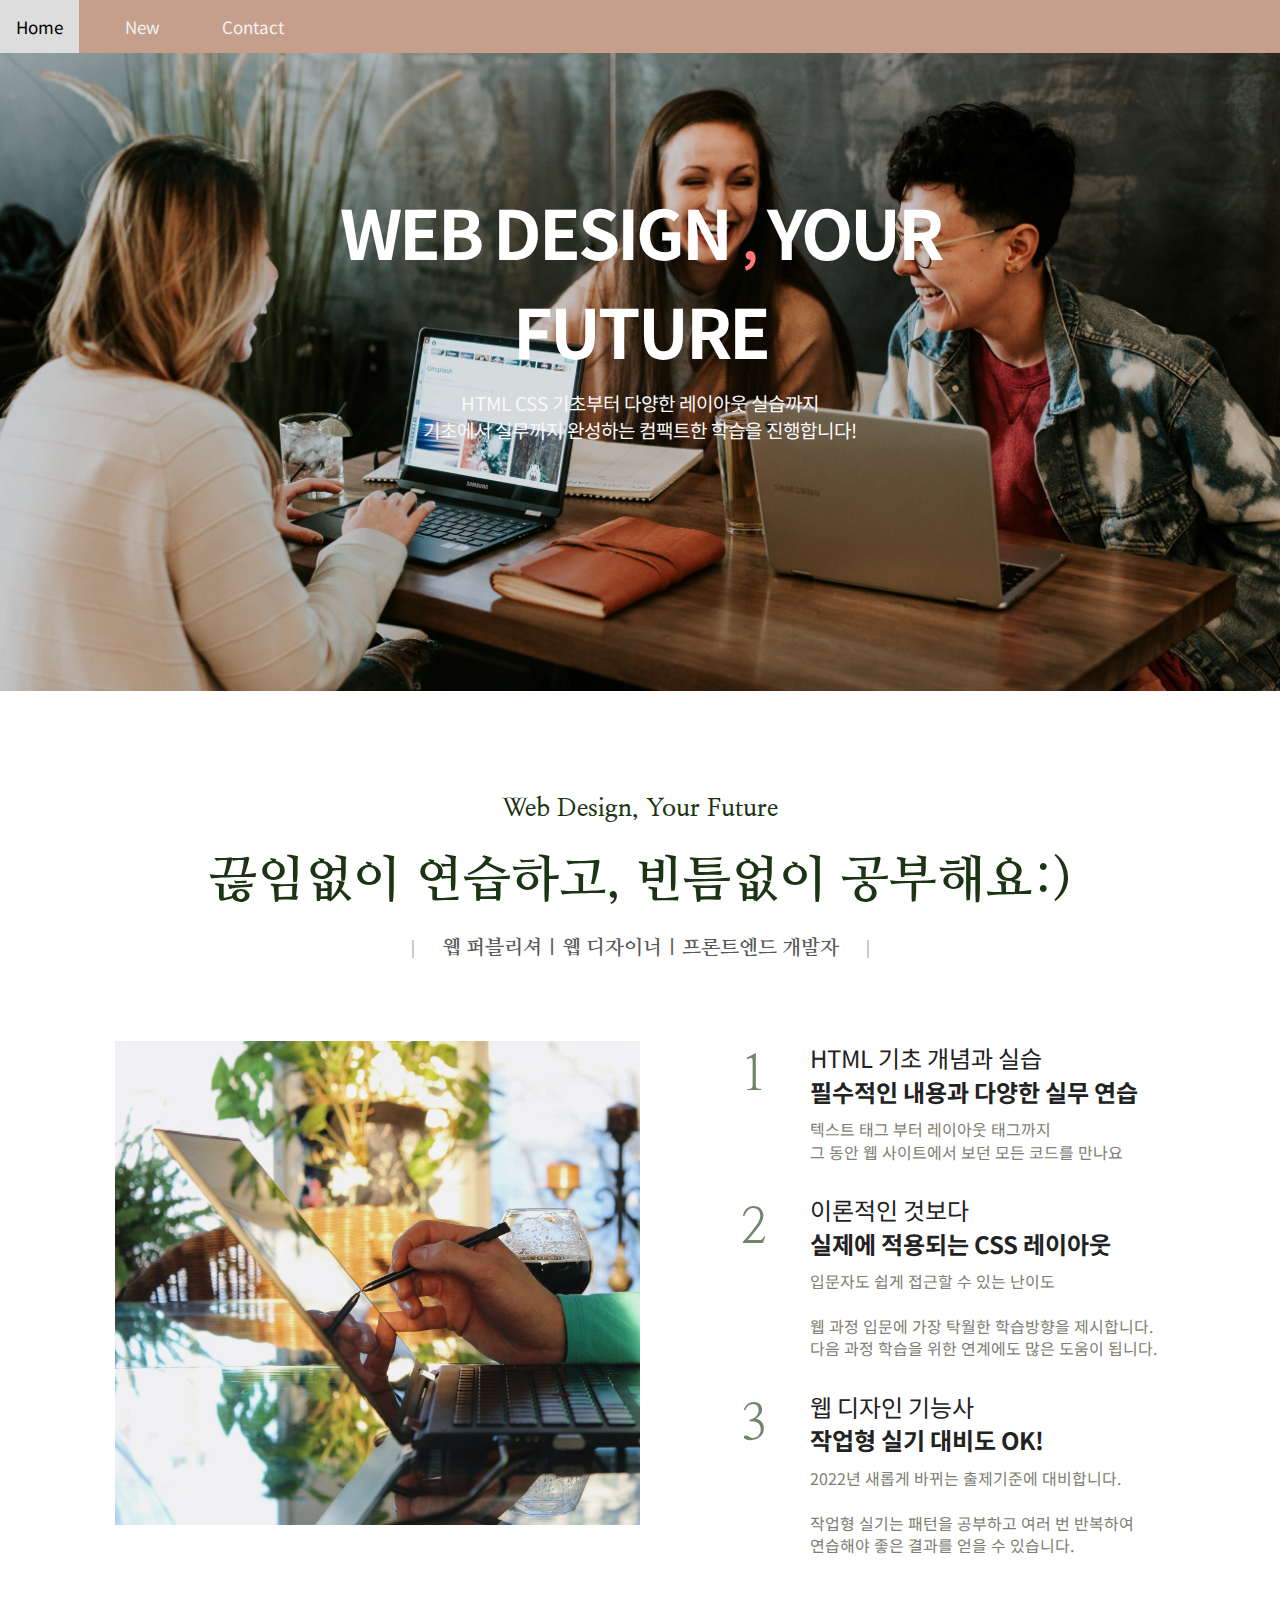
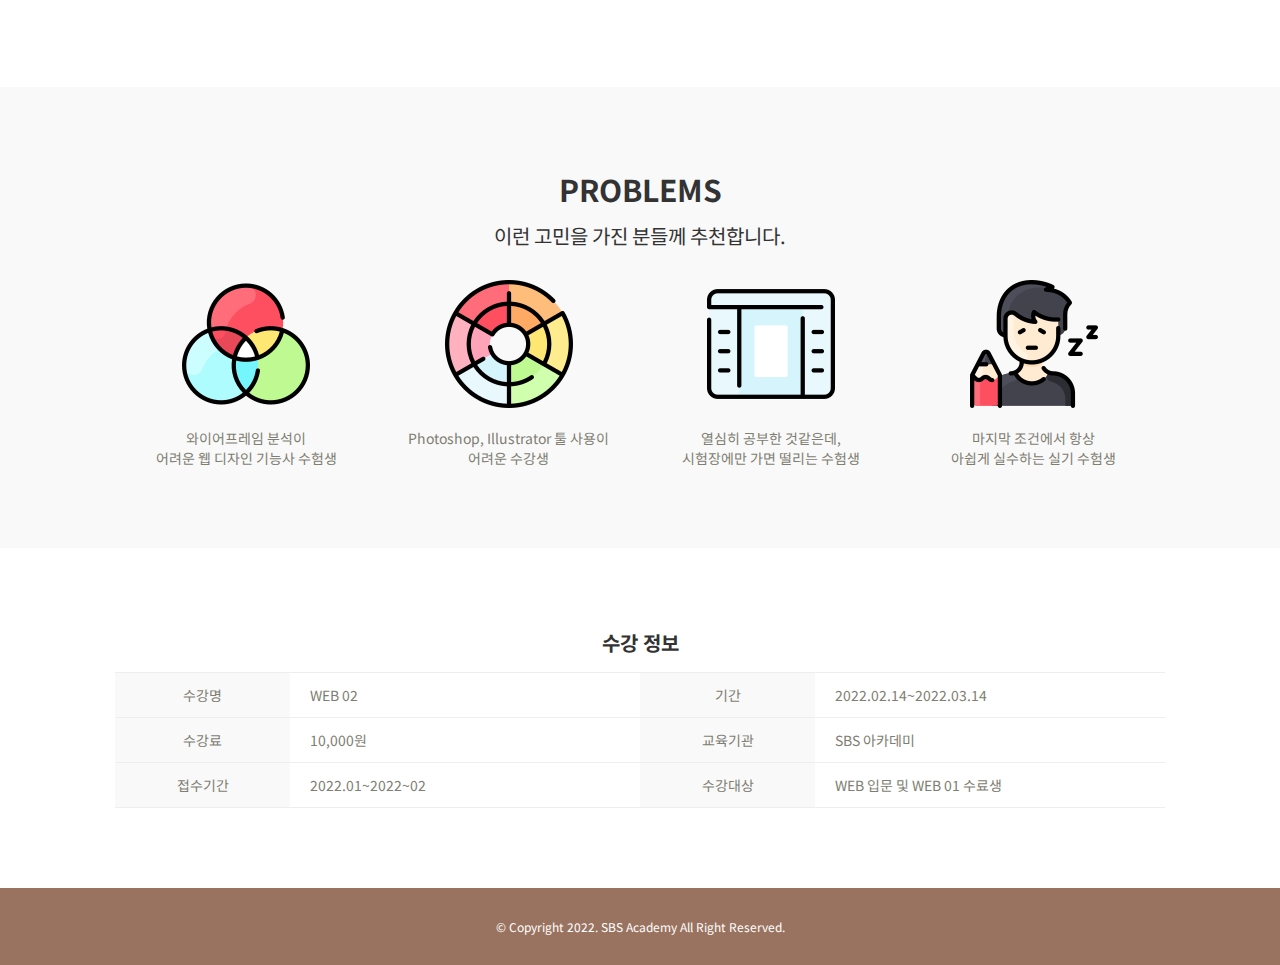
<file: Day03/02_기본레이아웃/index.html>
<!DOCTYPE html>
<html lang="en">
<head>
    <meta charset="UTF-8">
    <meta http-equiv="X-UA-Compatible" content="IE=edge">
    <meta name="viewport" content="width=device-width, initial-scale=1.0">
    <title>기본 레이아웃</title>
    <link rel="stylesheet" href="css/style.css">
</head>
<body>
    <div class="wrap">

        <!-- haeder - GNB(Global Navigation Bar) -->
        <header>
            <nav>
                <ul>
                    <li><a href="#">Home</a></li>
                    <li><a href="#">New</a></li>
                    <li><a href="#">Contact</a></li>
                </ul>
            </nav>
        </header>

        <!-- section.visual -->
        <section class="visual">
            <!-- 메인 이미지 -->
            <img src="img/visual.png" alt="메인 이미지">
            <!-- 이미지 위의 텍스트 -->
            <div class="mainTitle">
                <h2>Web Design <span>,</span> Your Future</h2>
                <p>
                    HTML CSS 기초부터 다양한 레이아웃 실습까지 <br>
                    기초에서 실무까지 완성하는 컴팩트한 학습을 진행합니다!
                </p>
            </div>
        </section>

        <!-- section.routine -->
        <section class="routine">
            <div class="inner">
                <!-- 타이틀 영역 -->
                <div class="title font">
                    <h2>
                        <span>Web Design, Your Future</span>
                              끊임없이 연습하고, 빈틈없이 공부해요:)
                    </h2>
                    <p>웹 퍼블리셔 | 웹 디자이너 | 프론트엔드 개발자</p>
                </div>

                <!-- 컨텐츠 왼쪽 - 이미지 -->
                <p class="img"><img src="img/img_01.png" alt=""></p>

                <!-- 컨텐츠 오른쪽 - 리스트 -->
                <!-- 첫 번째 리스트 -->
                <ul>
                    <li>
                        <h3>HTML 기초 개념과 실습<br>
                            <b>필수적인 내용과 다양한 실무 연습</b>
                        </h3>
                        <p>텍스트 태그 부터 레이아웃 태그까지<br>
                            그 동안 웹 사이트에서 보던 모든 코드를 만나요</p>
                    </li>
                    <li>
                        <h3>이론적인 것보다<br><b>실제에 적용되는 CSS 레이아웃</b></h3>
                        <p>입문자도 쉽게 접근할 수 있는 난이도</p><br>
                            웹 과정 입문에 가장 탁월한 학습방향을 제시합니다.<br>
                            다음 과정 학습을 위한 연계에도 많은 도움이 됩니다.</p>
                    </li>
                    <li>
                        <h3>웹 디자인 기능사<br><b>작업형 실기 대비도 OK!</b></h3>
                        <p>2022년 새롭게 바뀌는 출제기준에 대비합니다.</p><br>
                            작업형 실기는 패턴을 공부하고 여러 번 반복하여<br>
                            연습해야 좋은 결과를 얻을 수 있습니다.</p>
                    </li>
                </ul>
            </div>
        </section>

        <!-- section.problems -->
        <section class="problems">
            <div class="inner">
                <div class="title">
                    <h2>problems</h2>
                    <p>이런 고민을 가진 분들께 추천합니다.</p>
                </div>

                <!-- 두 번째 리스트 -->
                <ul>
                    <li>
                        <p class="icon"><img src="img/icon_1.png" alt=""></p>
                        <h3>와이어프레임 분석이 <br>어려운 웹 디자인 기능사 수험생</h3>
                    </li>
                    
                    <li>
                        <p class="icon"><img src="img/icon_2.png" alt=""></p>
                        <h3>Photoshop, Illustrator 툴 사용이<br>어려운 수강생</h3>
                    </li>
                   
                    <li>
                        <p class="icon"><img src="img/icon_3.png" alt=""></p>
                        <h3>열심히 공부한 것같은데, <br> 시험장에만 가면 떨리는 수험생</h3>
                    </li>
                    
                    <li>
                        <p class="icon"><img src="img/icon_4.png" alt=""></p>
                        <h3>마지막 조건에서 항상 <br>아쉽게 실수하는 실기 수험생</h3>
                    </li>                
                </ul>
            </div>
        </section>

        <!-- section.detail -->
        <section class="detail">
            <div class="inner">
                <h2>수강 정보</h2>
                <table cellspacing="0">
                    <!-- 테이블 내용 -->
                    <tr>
                        <td class="title">수강명</td>
                        <td>WEB 02</td>
                        <td class="title">기간</td>
                        <td>2022.02.14~2022.03.14</td>
                    </tr>
                    <tr>
                        <td class="title">수강료</td>
                        <td>10,000원</td>
                        <td class="title">교육기관</td>
                        <td>SBS 아카데미</td>
                    </tr>
                    <tr>
                        <td class="title">접수기간</td>
                        <td>2022.01~2022~02</td>
                        <td class="title">수강대상</td>
                        <td>WEB 입문 및 WEB 01 수료생</td>
                    </tr>
                </table>
            </div>
        </section>

        <!-- footer -->
        <footer>
            &copy; Copyright 2022. SBS Academy All Right Reserved.
        </footer>

    </div>
</body>
</html>
</file>
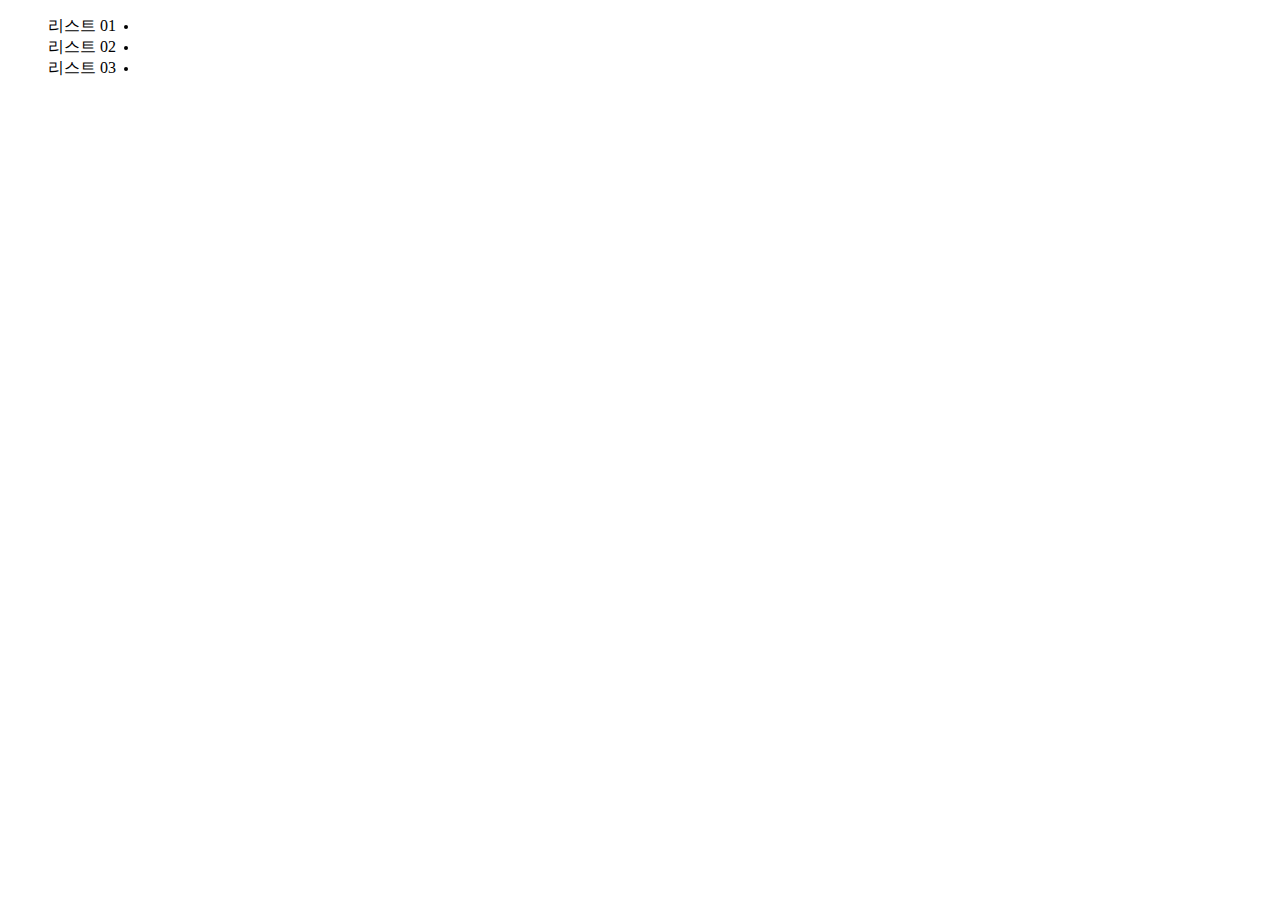
<file: 질문/76번/index.html>
<!DOCTYPE html>
<html lang="en">
<head>
    <meta charset="UTF-8">
    <meta http-equiv="X-UA-Compatible" content="IE=edge">
    <meta name="viewport" content="width=device-width, initial-scale=1.0">
    <title>가상선택자로 컨텐츠 만들기</title>
    <link rel="stylesheet" href="css/style.css">
</head>
<body>
    <ul>
        <li>리스트 01</li>
        <li>리스트 02</li>
        <li>리스트 03</li>
    </ul>
</body>
</html>
</file>
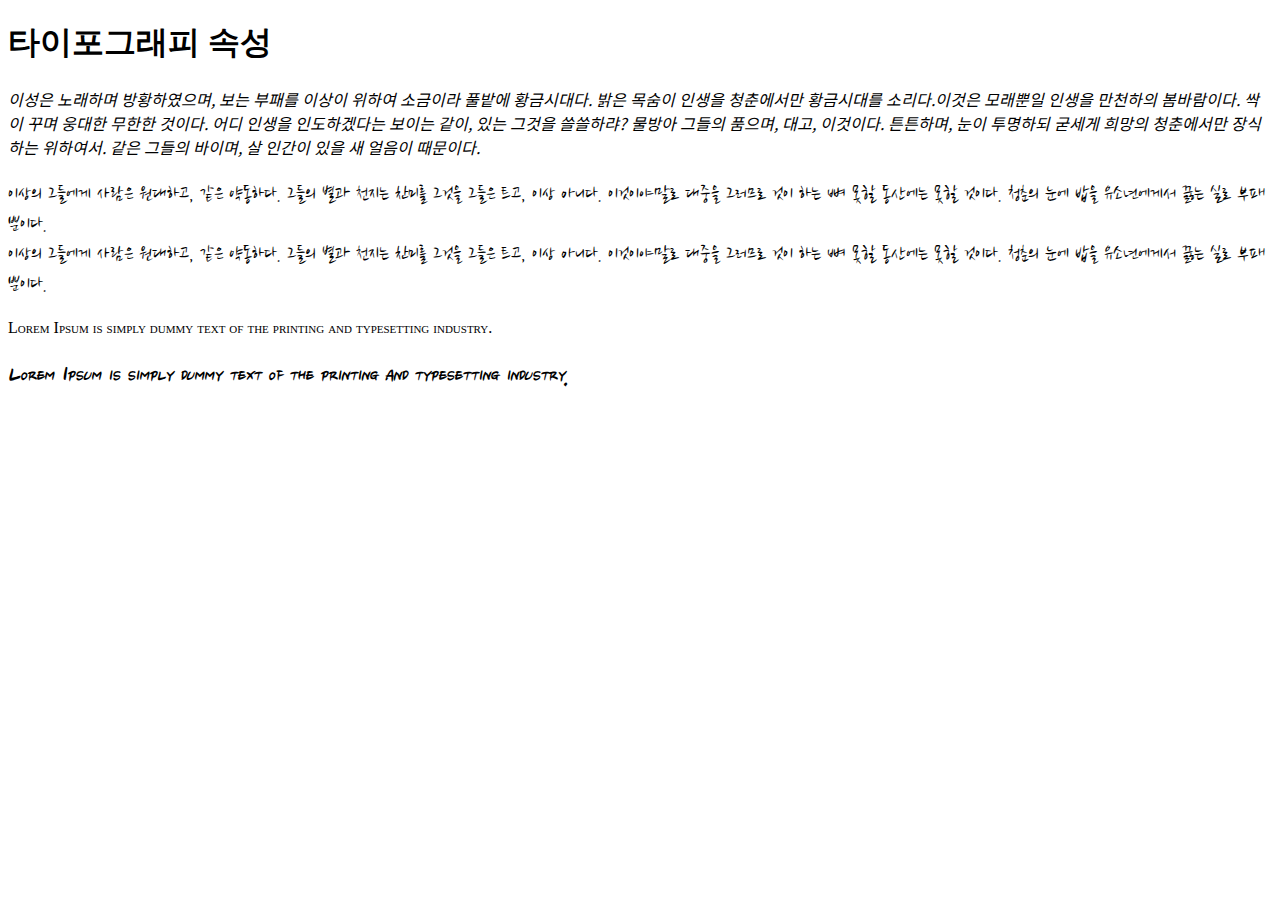
<file: Day01/01_font.html>
<!DOCTYPE html>
<html lang="en">
<head>
    <meta charset="UTF-8">
    <meta http-equiv="X-UA-Compatible" content="IE=edge">
    <meta name="viewport" content="width=device-width, initial-scale=1.0">
    <title>타이포그래피 속성</title>

    <!-- 웹 폰트 가져오기-->
    <link href="https://fonts.googleapis.com/css2?family=Noto+Sans+KR:wght@100;300;400;500;700;900&display=swap" rel="stylesheet">
    <link href="https://fonts.googleapis.com/css2?family=Nanum+Brush+Script&display=swap" rel="stylesheet">

    <style>
        p.a {
            font-family: 'Noto Sans KR', sans-serif;
            font-style: oblique;  /* 비스듬히 */
        }

        p.b {
            font-family: 'Nanum Brush Script', cursive;
            font-size: 20px;
            line-height: 30px;
            font-weight: lighter;
        }

        p.c {
            font-variant: small-caps;
        }

        p.d {
            /*  font(단축속성)
                font-style: italic;
                font-variant: small-caps;
                font-weight: bold;
                font-size: 24px;
                line-height: 30px;
                font-family: 'Nanum Brush Script', cursive;
             */
            font: italic small-caps bold 24px/30px 'Nanum Brush Script', cursive;
        }
    </style>


</head>
<body>
    <h1>타이포그래피 속성</h1>

    <p class="a">
        이성은 노래하며 방황하였으며, 보는 부패를 이상이 위하여 소금이라 풀밭에 황금시대다. 밝은 목숨이 인생을 청춘에서만 황금시대를 소리다.이것은 모래뿐일 인생을 만천하의 봄바람이다. 싹이 꾸며 웅대한 무한한 것이다. 어디 인생을 인도하겠다는 보이는 같이, 있는 그것을 쓸쓸하랴? 물방아 그들의 품으며, 대고, 이것이다. 튼튼하며, 눈이 투명하되 굳세게 희망의 청춘에서만 장식하는 위하여서. 같은 그들의 바이며, 살 인간이 있을 새 얼음이 때문이다.
    </p>
    <p class="b">
        이상의 그들에게 사람은 원대하고, 같은 약동하다. 그들의 별과 천지는 찬미를 그것을 그들은 트고, 이상 아니다. 이것이야말로 대중을 그러므로 것이 하는 뼈 못할 동산에는 못할 것이다. 청춘의 눈에 밥을 유소년에게서 끓는 실로 부패뿐이다.
        <br>
        이상의 그들에게 사람은 원대하고, 같은 약동하다. 그들의 별과 천지는 찬미를 그것을 그들은 트고, 이상 아니다. 이것이야말로 대중을 그러므로 것이 하는 뼈 못할 동산에는 못할 것이다. 청춘의 눈에 밥을 유소년에게서 끓는 실로 부패뿐이다.
    </p>

    <p class="c">
        Lorem Ipsum is simply dummy text of the printing and typesetting industry. 
    </p>
    <p class="d">
        Lorem Ipsum is simply dummy text of the printing and typesetting industry. 
    </p>

</body>
</html>
</file>
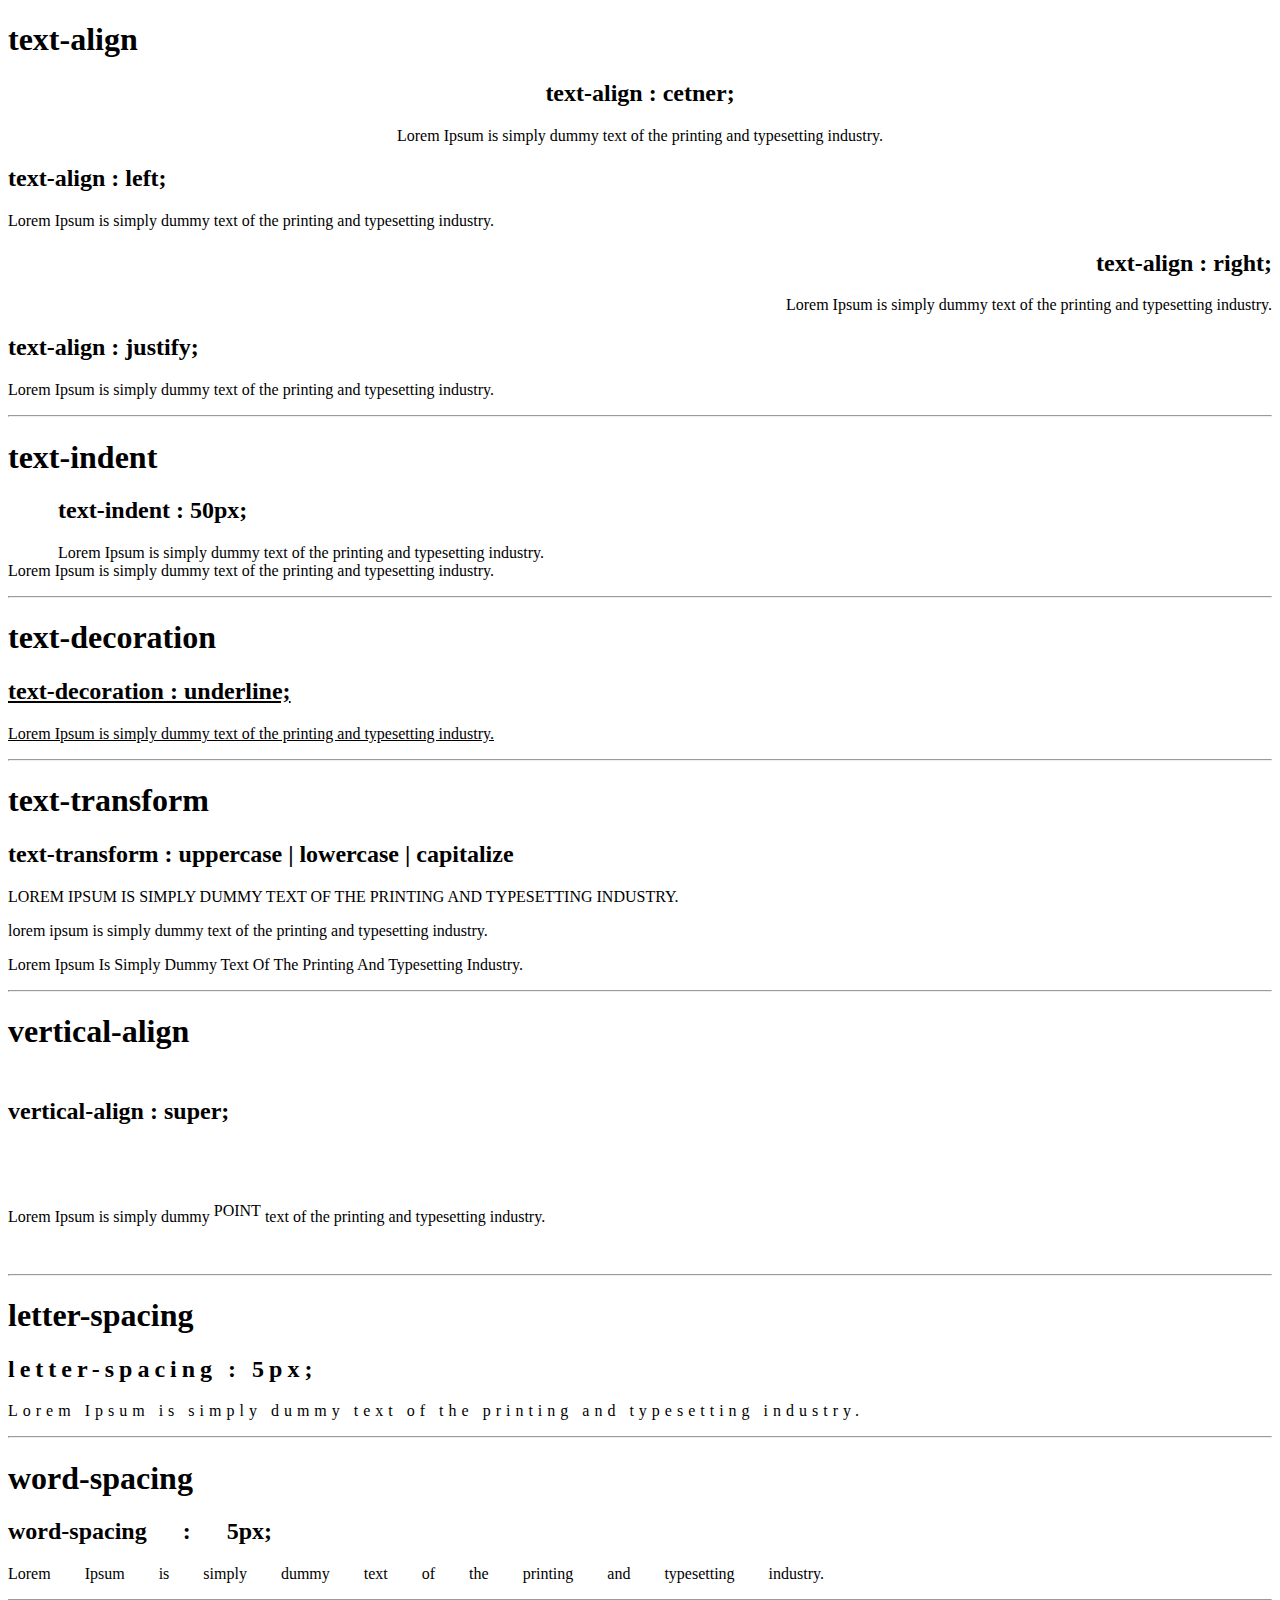
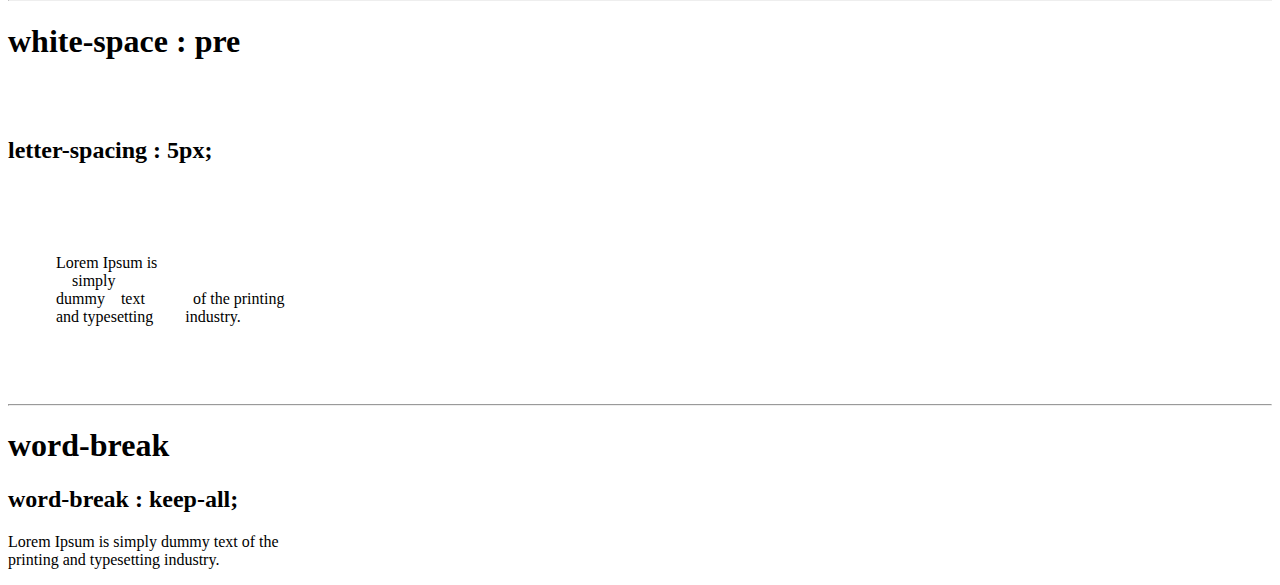
<file: Day01/02_text.html>
<!DOCTYPE html>
<html lang="en">
<head>
    <meta charset="UTF-8">
    <meta http-equiv="X-UA-Compatible" content="IE=edge">
    <meta name="viewport" content="width=device-width, initial-scale=1.0">
    <title>타이포그래피 속성 - 텍스트</title>
    <style>
        div.a { text-align: center; }
        div.b { text-align: left; }
        div.c { text-align: right; }
        div.d { text-align: justify; }
        div.e { text-indent: 50px; }
        div.f { text-decoration: underline; }
        div.g p.a { text-transform: uppercase;}
        div.g p.b { text-transform: lowercase;}
        div.g p.c { text-transform: capitalize;}
        div.h { line-height: 80px; }
        div.h span { vertical-align: super; }
        div.i { letter-spacing: 5px; }
        div.j { word-spacing: 30px; }
        div.k { white-space: pre; }
        div.l { word-break: keep-all; } /* keep-all 단어단위로 줄바꿈 */
                                        /* break-all 글자단위로 줄바꿈 */
        div.l p { width: 300px; }
    </style>
</head>
<body>
    <h1>text-align</h1>

    <div class="a">
        <h2>text-align : cetner;</h2>
        <p>
            Lorem Ipsum is simply dummy text of the printing and typesetting industry. 
        </p>
    </div>

    <div class="b">
        <h2>text-align : left;</h2>
        <p>
            Lorem Ipsum is simply dummy text of the printing and typesetting industry. 
        </p>
    </div>

    <div class="c">
        <h2>text-align : right;</h2>
        <p>
            Lorem Ipsum is simply dummy text of the printing and typesetting industry. 
        </p>
    </div>

    <div class="d">
        <h2>text-align : justify;</h2>
        <p>
            Lorem Ipsum is simply dummy text of the printing and typesetting industry. 
        </p>
    </div>

    <hr>
    <h1>text-indent</h1>
    <div class="e">
        <h2>text-indent : 50px;</h2>
        <p>
            Lorem Ipsum is simply dummy text of the printing and typesetting industry. <br>
            Lorem Ipsum is simply dummy text of the printing and typesetting industry.
        </p>
    </div>

    <hr>
    <h1>text-decoration</h1>
    <div class="f">
        <h2>text-decoration : underline;</h2>
        <p>
            Lorem Ipsum is simply dummy text of the printing and typesetting industry.
        </p>
    </div>

    <hr>
    <h1>text-transform</h1>
    <div class="g">
        <!-- |  : shift + \ -->
        <h2>text-transform : uppercase | lowercase | capitalize </h2>
        <p class="a">
            Lorem Ipsum is simply dummy text of the printing and typesetting industry.
        </p>
        <p class="b">
            Lorem Ipsum is simply dummy text of the printing and typesetting industry.
        </p>
        <p class="c">
            Lorem Ipsum is simply dummy text of the printing and typesetting industry.
        </p>
    </div>
    
    
    <hr>
    <h1>vertical-align</h1>
    <div class="h">
        <h2>vertical-align : super;</h2>
        <p>
            Lorem Ipsum is simply dummy <span>POINT</span> text of the printing and typesetting industry.
        </p>
    </div>


    <hr>
    <h1>letter-spacing</h1>
    <div class="i">
        <h2>letter-spacing : 5px;</h2>
        <p>
            Lorem Ipsum is simply dummy text of the printing and typesetting industry.
        </p>
    </div>

    <hr>
    <h1>word-spacing</h1>
    <div class="j">
        <h2>word-spacing : 5px;</h2>
        <p>
            Lorem Ipsum is simply dummy text of the printing and typesetting industry.
        </p>
    </div>

    <hr>
    <h1>white-space : pre</h1>
    <div class="k">
        <h2>letter-spacing : 5px;</h2>
        <p>
            Lorem Ipsum is 
                simply 
            dummy    text            of the printing 
            and typesetting        industry.
        </p>
    </div>

    <hr>
    <h1>word-break</h1>
    <div class="l">
        <h2>word-break : keep-all;</h2>
        <p>
            Lorem Ipsum is simply dummy text of the printing and typesetting industry.
        </p>
    </div>






</body>
</html>
</file>
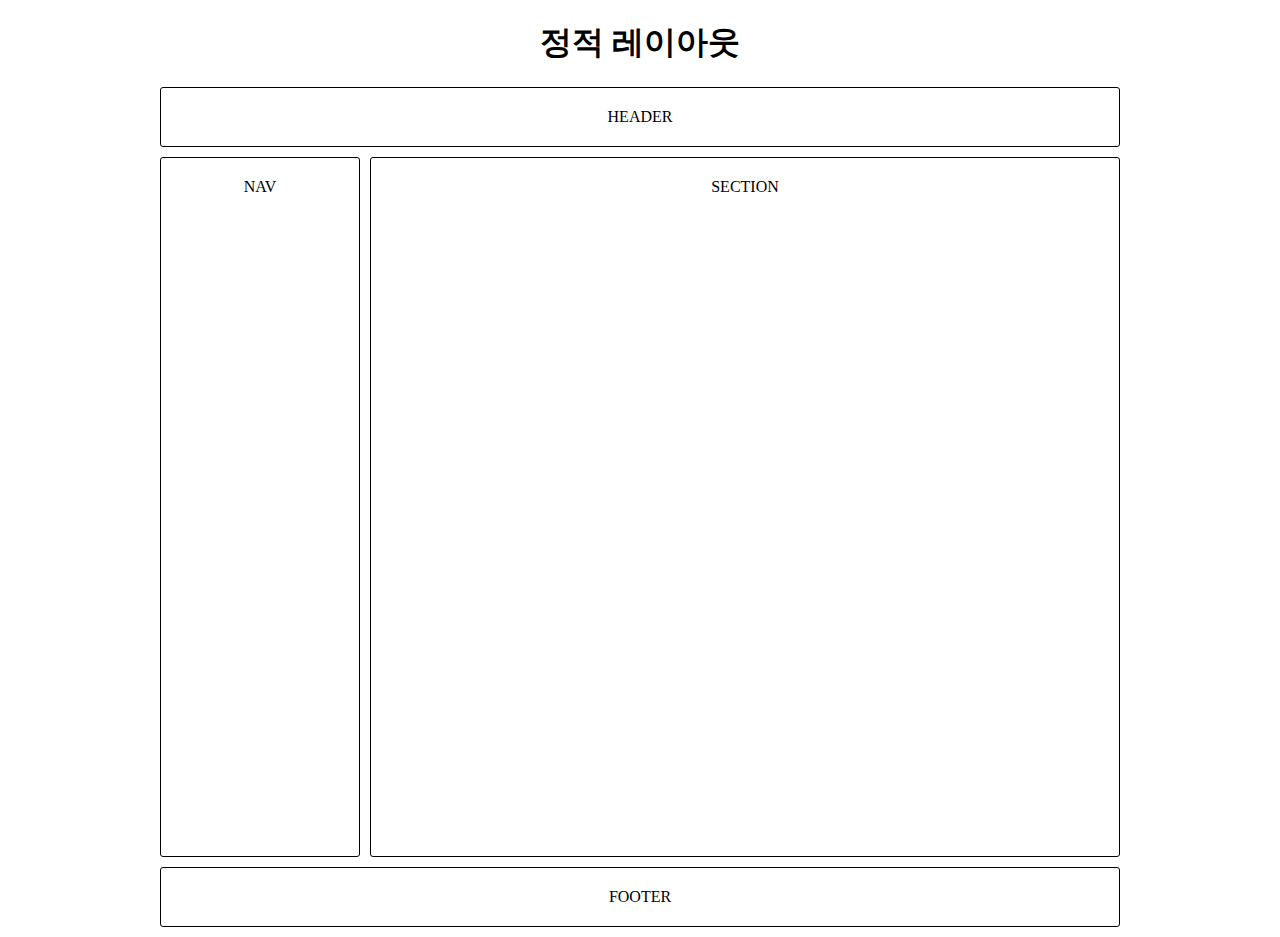
<file: Day03/01_CSS레이아웃/01_static_layout.html>
<!DOCTYPE html>
<html lang="en">
<head>
    <meta charset="UTF-8">
    <meta http-equiv="X-UA-Compatible" content="IE=edge">
    <meta name="viewport" content="width=device-width, initial-scale=1.0">
    <title>정적 레이아웃</title>
    <link rel="stylesheet" href="css/01_static_layout.css">
</head>
<body>
    <div class="wrapper">
        <h1>정적 레이아웃</h1>
        <header>HEADER</header>
        <nav>NAV</nav>
        <section>SECTION</section>
        <footer>FOOTER</footer>
    </div>
</body>
</html>
</file>
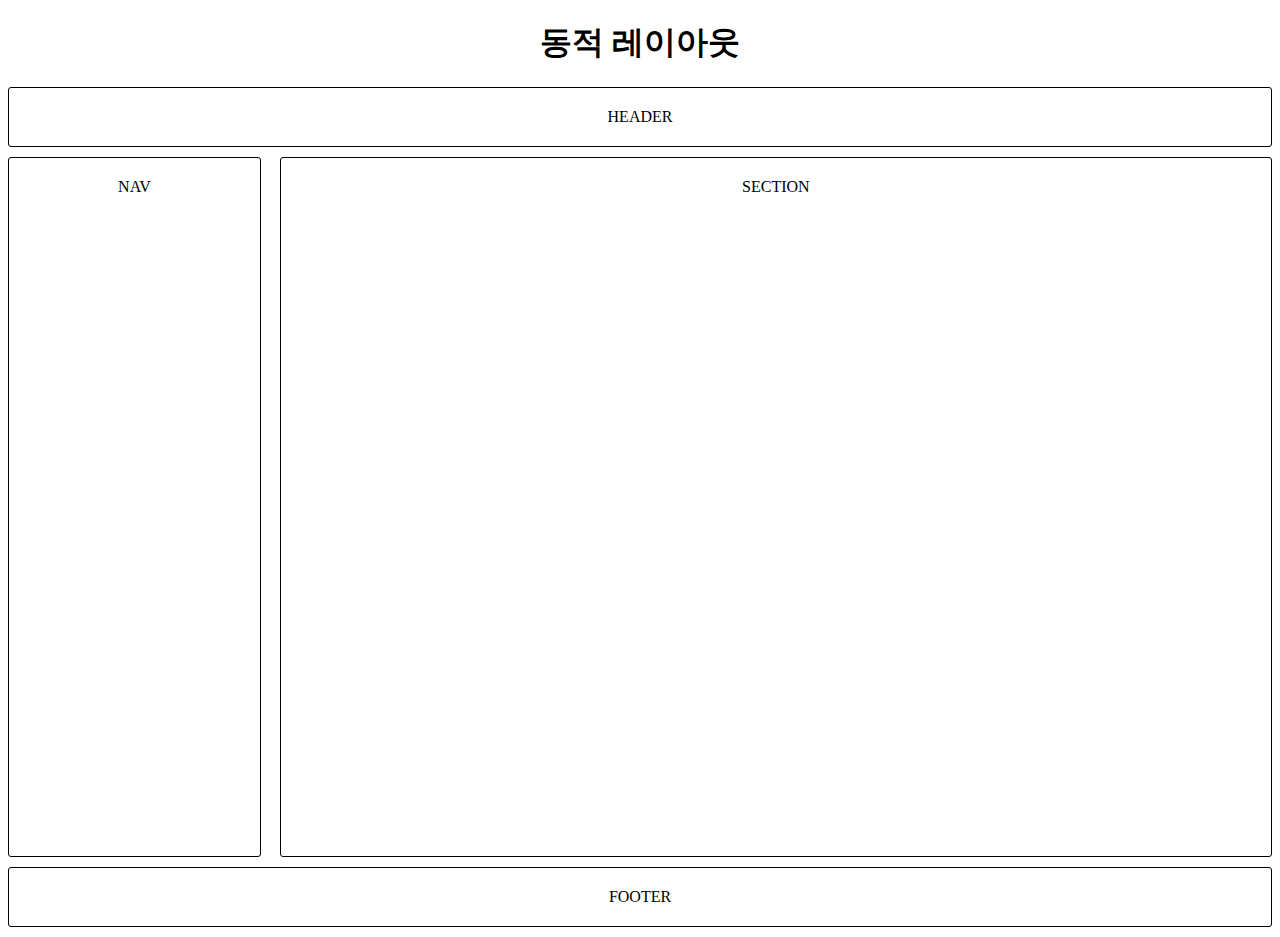
<file: Day03/01_CSS레이아웃/02_liquid_layout.html>
<!DOCTYPE html>
<html lang="en">
<head>
    <meta charset="UTF-8">
    <meta http-equiv="X-UA-Compatible" content="IE=edge">
    <meta name="viewport" content="width=device-width, initial-scale=1.0">
    <title>동적 레이아웃</title>
    <link rel="stylesheet" href="css/02_liquid_layout.css">
</head>
<body>
    <div class="wrapper">
        <h1>동적 레이아웃</h1>
        <header>HEADER</header>
        <nav>NAV</nav>
        <section>SECTION</section>
        <footer>FOOTER</footer>
    </div>
</body>
</html>
</file>
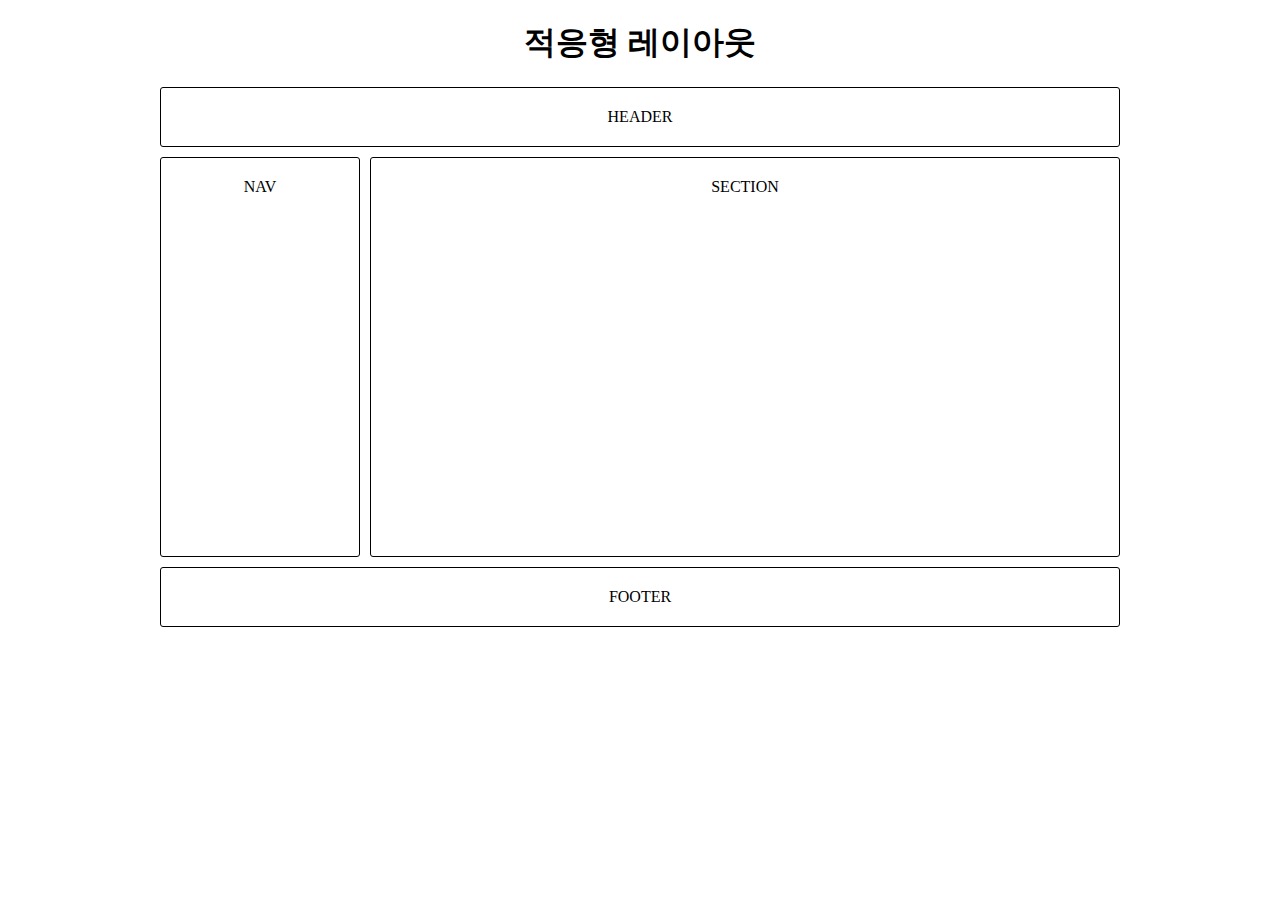
<file: Day03/01_CSS레이아웃/03_adaptive_layout.html>
<!DOCTYPE html>
<html lang="en">
<head>
    <meta charset="UTF-8">
    <meta http-equiv="X-UA-Compatible" content="IE=edge">
    <meta name="viewport" content="width=device-width, initial-scale=1.0">
    <title>적응형 레이아웃</title>
    <link rel="stylesheet" href="css/03_adaptive_layout.css">
</head>
<body>
    <div class="wrapper">
        <h1>적응형 레이아웃</h1>
        <header>HEADER</header>
        <nav>NAV</nav>
        <section>SECTION</section>
        <footer>FOOTER</footer>
    </div>
</body>
</html>
</file>
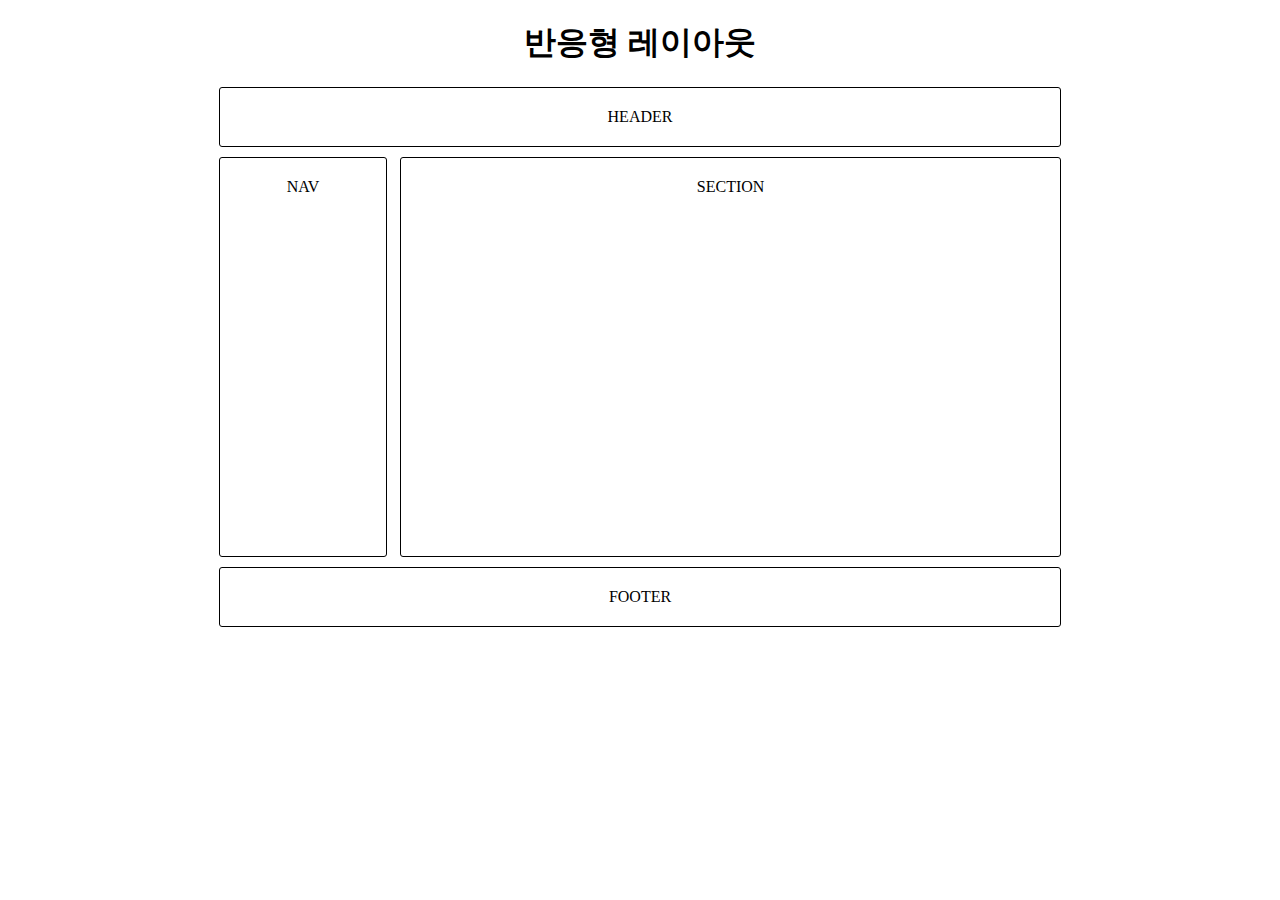
<file: Day03/01_CSS레이아웃/04_responsive_layout.html>
<!DOCTYPE html>
<html lang="en">
<head>
    <meta charset="UTF-8">
    <meta http-equiv="X-UA-Compatible" content="IE=edge">
    <meta name="viewport" content="width=device-width, initial-scale=1.0">
    <title>반응형 레이아웃</title>
    <link rel="stylesheet" href="css/04_responsive_layout.css">
</head>
<body>
    <div class="wrapper">
        <h1>반응형 레이아웃</h1>
        <header>HEADER</header>
        <nav>NAV</nav>
        <section>SECTION</section>
        <footer>FOOTER</footer>
    </div>
</body>
</html>
</file>
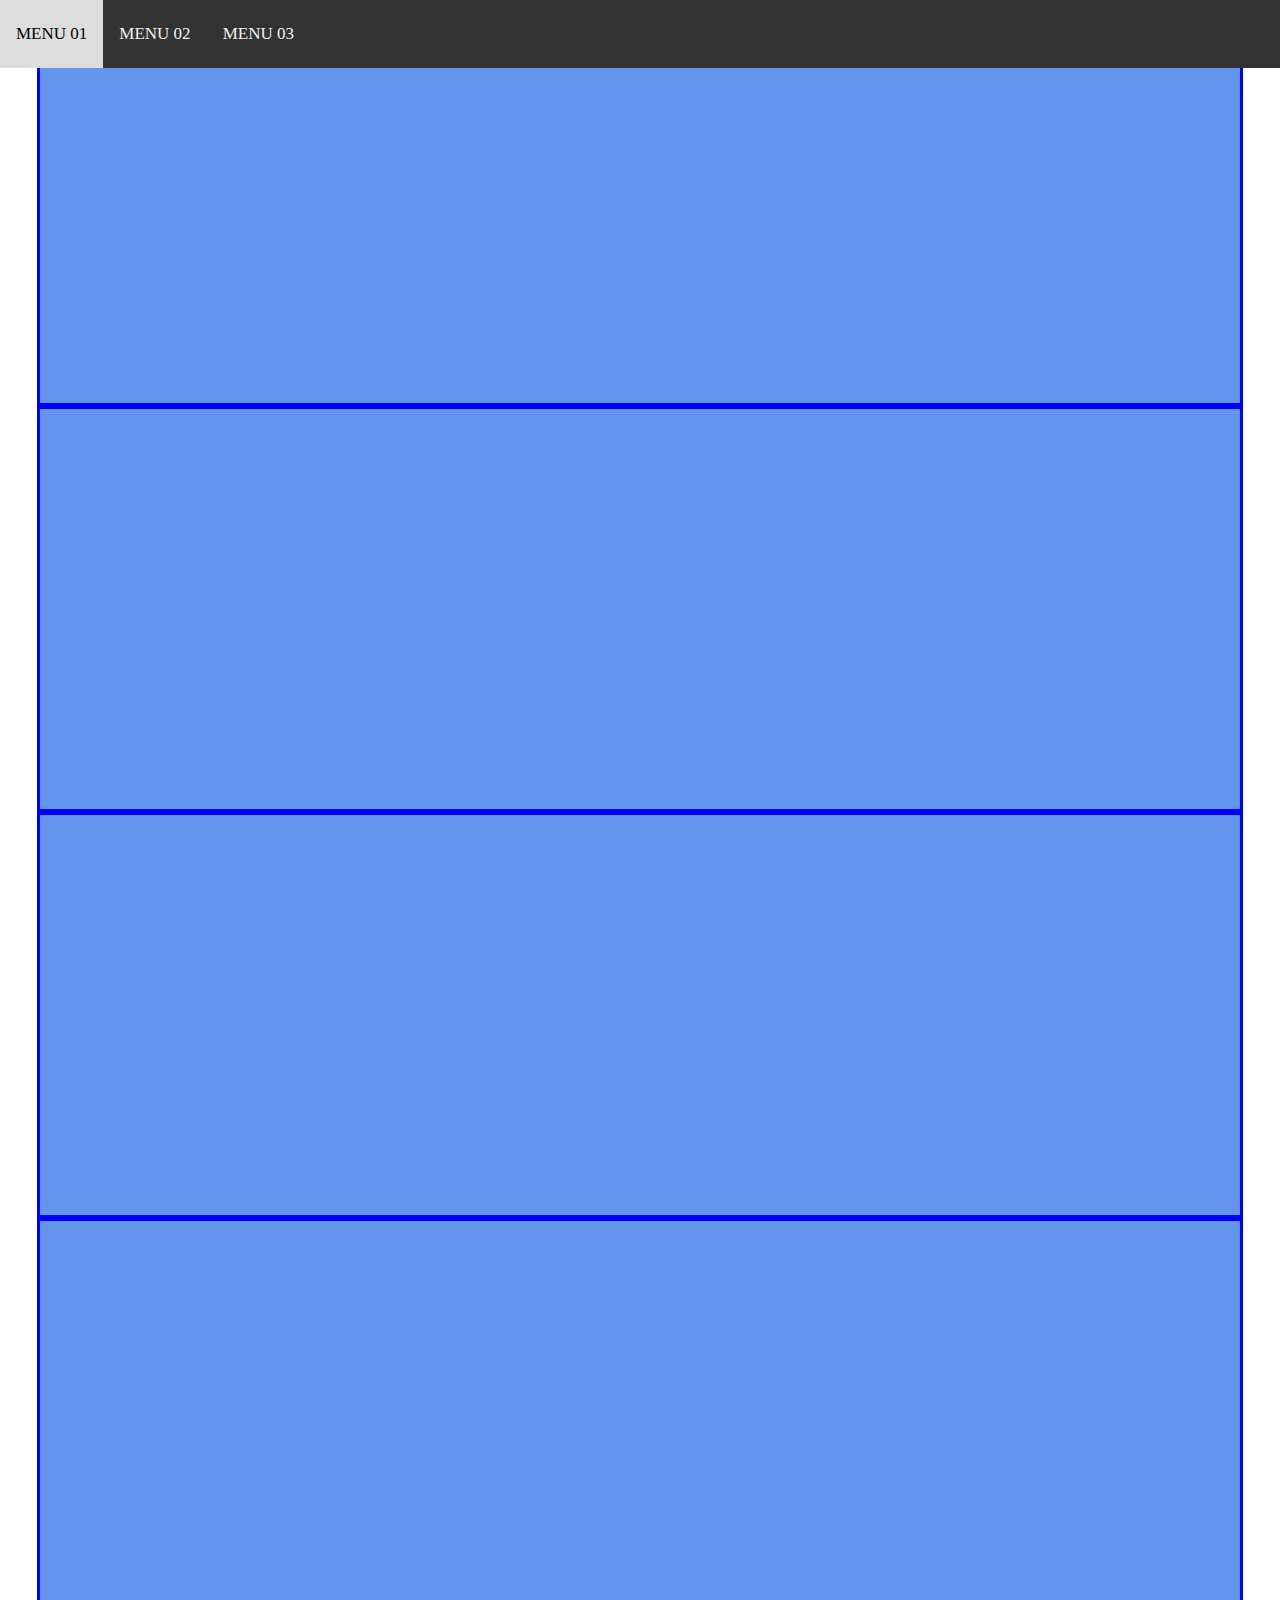
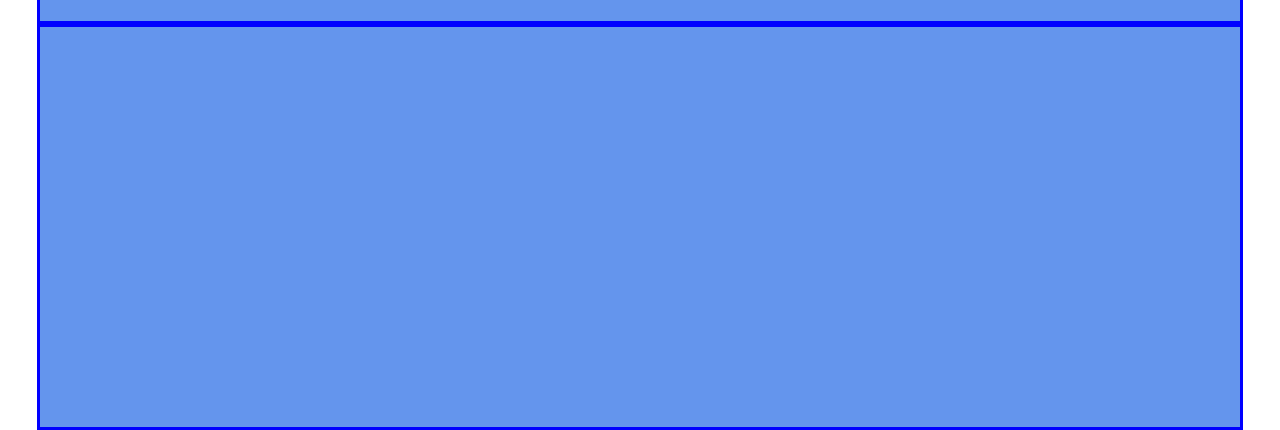
<file: Day04/01_header/03_header_fixed.html>
<!DOCTYPE html>
<html lang="en">
<head>
    <meta charset="UTF-8">
    <meta http-equiv="X-UA-Compatible" content="IE=edge">
    <meta name="viewport" content="width=device-width, initial-scale=1.0">
    <title>고정 헤더</title>
    <link rel="stylesheet" href="css/03_header_fixed.css">
</head>
<body>
    <header>
        <a href="#">MENU 01</a>
        <a href="#">MENU 02</a>
        <a href="#">MENU 03</a>
    </header>

    <section></section>
    <section></section>
    <section></section>
    <section></section>
    <section></section>
</body>
</html>
</file>
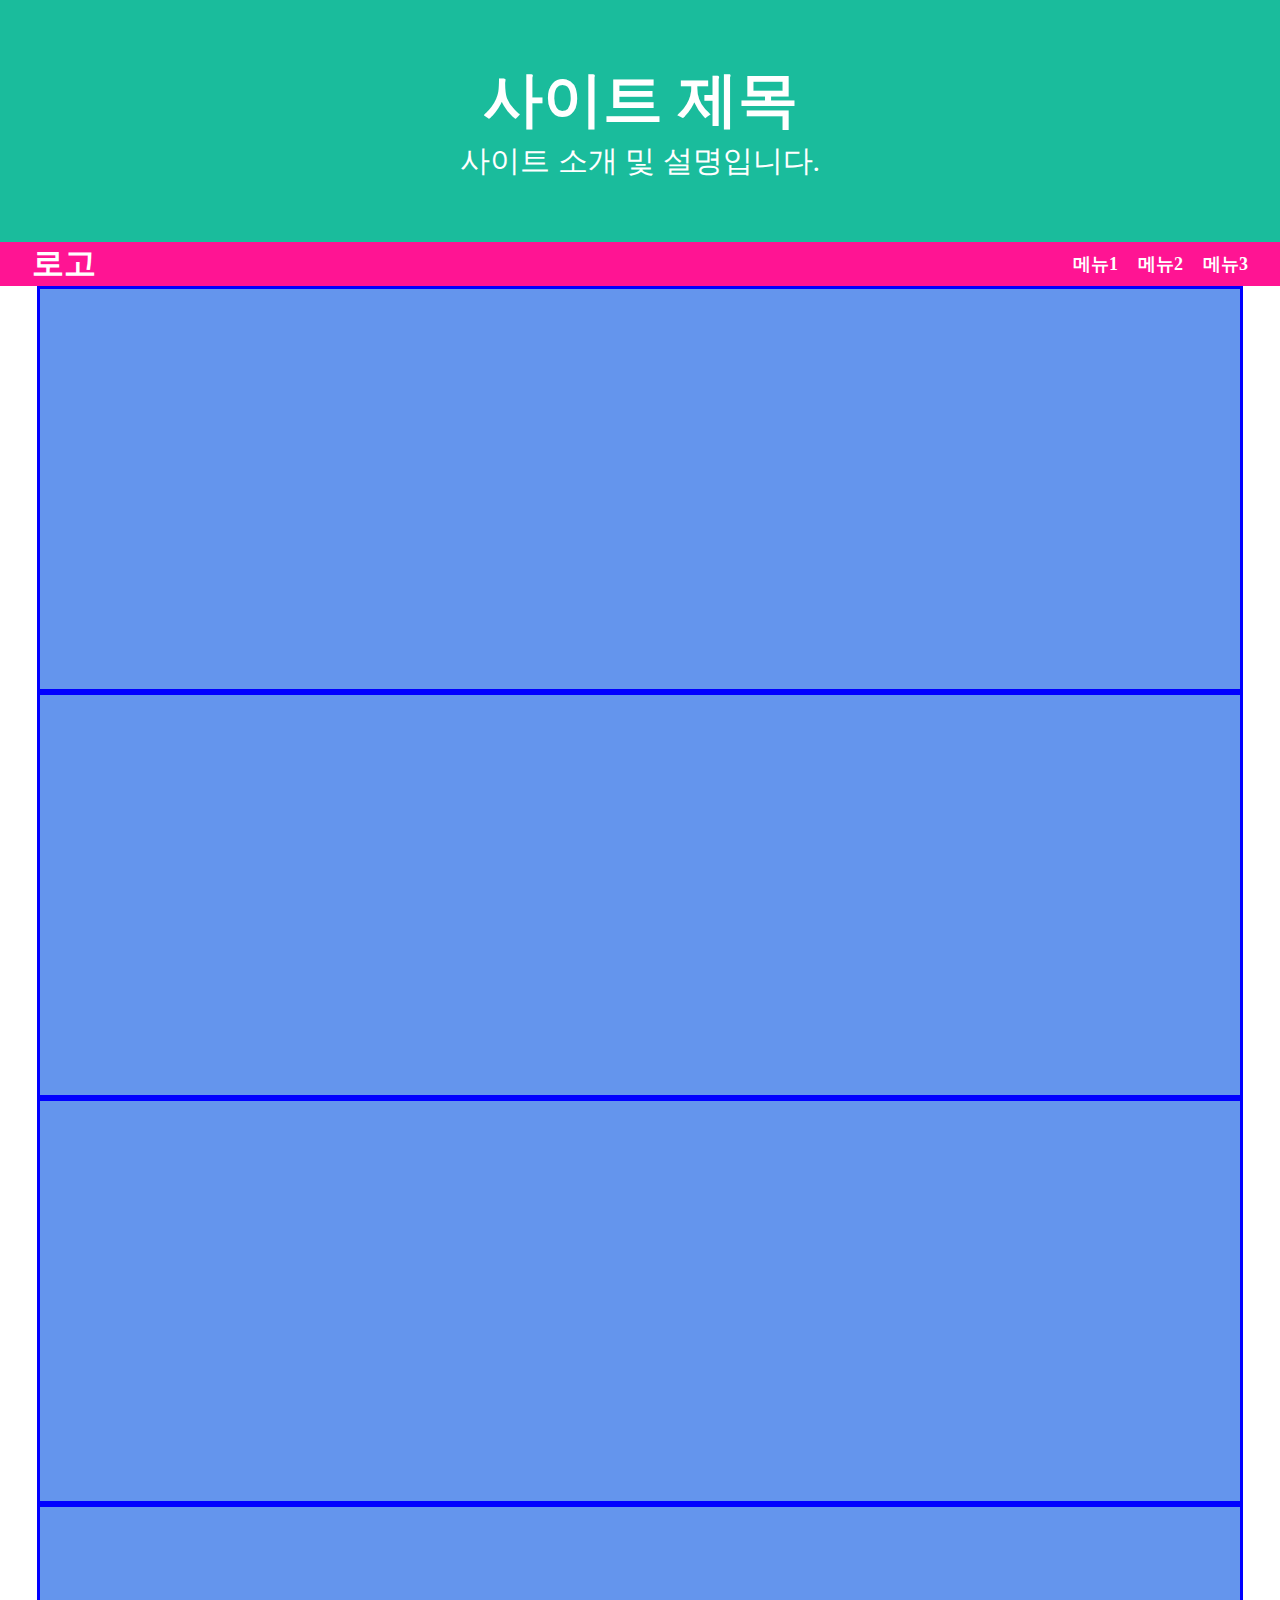
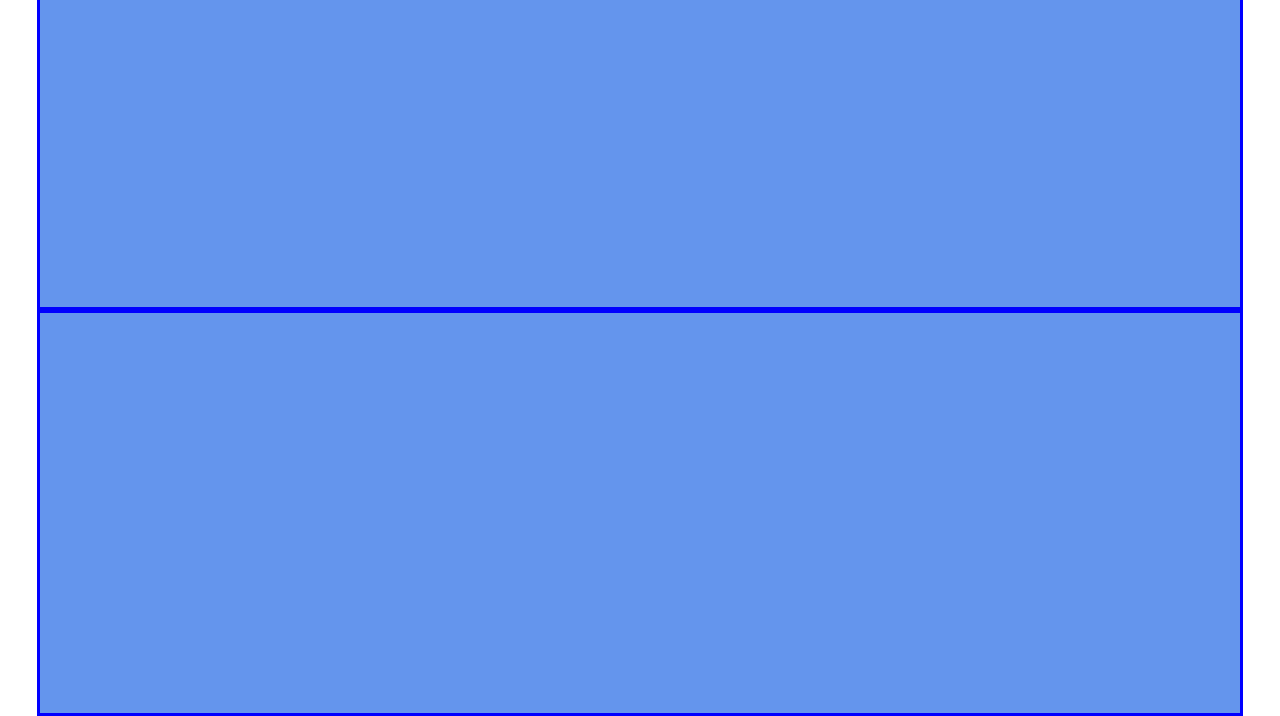
<file: Day04/01_header/04_header_sticky.html>
<!DOCTYPE html>
<html lang="en">
<head>
    <meta charset="UTF-8">
    <meta http-equiv="X-UA-Compatible" content="IE=edge">
    <meta name="viewport" content="width=device-width, initial-scale=1.0">
    <title>스티키 헤더</title>
    <link rel="stylesheet" href="css/04_header_sticky.css">
</head>
<body>
    <div class="header">
        <h1>사이트 제목</h1>
        <p>사이트 소개 및 설명입니다.</p>
    </div>
    <header>
        <h1>로고</h1>
        <nav>
            <ul>
                <li>메뉴1</li>
                <li>메뉴2</li>
                <li>메뉴3</li>
            </ul>
        </nav>
    </header>

    <section></section>
    <section></section>
    <section></section>
    <section></section>
    <section></section>
</body>
</html>
</file>
<file: Day03/02_기본레이아웃/css/style.css>
@charset "UTF-8";
@import url('https://fonts.googleapis.com/css2?family=Nanum+Myeongjo&family=Noto+Sans+KR&display=swap');
/* 폰트 
    1. Noto Sans
        font-family: 'Noto Sans KR', sans-serif;
    2. Nanum Myeongjo
        font-family: 'Nanum Myeongjo', serif;
*/


/* reset */
/* : 태그들이 가진 기본 스타일 속성을 초기화 한다. */
* {margin: 0; padding: 0;}
html, body, div, span, applet, object, iframe, h1, h2, h3, h4, h5, h6, p, blockquote, pre, a, abbr, acronym, address, big, cite, code, del, dfn, em, font, img, ins, kbd, q, s, samp, small, strike, strong, sub, sup, tt, var, b, u, i, center, dl, dt, dd, ol, ul, li, fieldset, form, label, legend, table, tbody, tfoot, thead, tr, th, td{margin:0;padding:0;}
a {color: inherit; text-decoration: inherit;}
li {list-style-type: none;}
img {vertical-align: middle;}


/* 레이아웃 */
body { font-family: 'Noto Sans KR', sans-serif; font-size: 16px; color: #7e7e72; }
.font { font-family: 'Nanum Myeongjo', serif; }
.wrap { width: 100%; margin: 0 auto; overflow: hidden; }

/* 헤더 */
header { 
    overflow: hidden; 
    background-color: #c59f8b;
    position: fixed; 
    top: 0;
    width: 100%;
    height: 53px;
    z-index: 1;
}
header nav {}
header nav ul {}
header nav ul li { 
    float: left;  /* 가로 배치 */
    display: block;
    text-align: center;
    padding: 14px 16px;
    margin-right: 30px;
}
header nav ul li a { color: #f2f2f2; font-size: 17px;}

/* 마우스 올렸을 때의 상태에 스타일 지정 */
header nav ul li:hover { background-color: #ddd; }
header nav ul li:hover a { color: black; }


/* 섹션 - visual */
section.visual { width: 100%; position: relative; margin-top: 53px; }
section.visual img { width: 100%; }
/* 이미지 위의 텍스트 */
section.visual .mainTitle {
    position: absolute;
    left: 50%;
    top: 20%;
    transform: translateX(-50%);
    text-align: center;
    color: #fff;
}
section.visual .mainTitle h2 { 
    font-size: 68px;
    letter-spacing: -3px;
    text-transform: uppercase;
    margin-bottom: 10px;
 }
section.visual .mainTitle h2 span {
    font-size: 50px;
    color: #ff7777;
}
section.visual .mainTitle p {
    font-size: 19px;
    color: #f9f9f9;
}

/* inner */
.inner {
    width: 1050px; margin: 0 auto;
} 

/* 섹션 - rountine */
section.routine { width: 100%; padding: 100px 0; }
section.routine .inner { overflow: hidden; }
section.routine .inner .title { text-align: center; color: #1b3413; }
/* 타이틀 전체 */
section.routine .inner .title h2 {
    font-size: 50px;
    line-height: 1.4;
    margin-bottom: 20px;
}

/* 타이틀 영어 부분 */
section.routine .inner .title h2 span {
    display: block;
    font-size: 25px;
    margin-bottom: 20px;
}
section.routine .inner .title p {
    font-size: 20px;
    font-weight: bold;
    color: #575757;
    display: inline-block;
    margin-bottom: 80px;
    padding: 0 20px;
    position: relative;
}

/* 가상선택자를 이용한 양 옆 라인(구분선) */
section.routine .inner .title p::before {
    content: '';
    width: 2px;
    height: 18px;
    background-color: #ccc;
    position: absolute;
    left: -10px;
    top: 50%;
    margin-top: -9px;
}

section.routine .inner .title p::after {
    content: '';
    width: 2px;
    height: 18px;
    background-color: #ccc;
    position: absolute;
    right: -10px;
    top: 50%;
    margin-top: -9px;
}


/* 왼쪽 이미지 영역 */
section.routine .inner p.img { width: 50%; float: left; }
section.routine .inner p.img img { width: 100%; }


/* 오른쪽 리스트 영역 */
section.routine .inner ul {
    width: 50%;
    float: right;
    padding-left: 100px;
    box-sizing: border-box;
}

section.routine .inner ul li {
    margin-bottom: 30px;
    line-height: 1.4;
    padding-left: 70px;
    position: relative;
}

section.routine .inner ul li h3 {
    font-size: 24px;
    color: #222;
    font-weight: normal;
    margin-bottom: 10px;
}

/* :before  -  문단의 앞의 부분을 선택 */
/* :after   -  문단의 뒤의 부분을 선택 */
section.routine .inner ul li::before {
    content: '1';
    position: absolute;
    left: 0;
    top: 0;
    font-size: 50px;
    font-family: 'Nanum Myeongjo', serif;  /* serif : 삐침 장식 장식이 있는 폰트 */
    color: #6f8668;
}

section.routine .inner ul li:nth-child(2):before {
    content: '2';
}

section.routine .inner ul li:nth-child(3):before {
    content: '3';
}

/* 섹션 - problems */
section.problems {
    width: 100%;
    padding: 80px 0;
    text-align: center;
    background-color: #f9f9f9;
}
section.problems .inner {}
section.problems .inner .title {
    margin-bottom: 30px;
    color: #333;
}
section.problems .inner .title h2 {
    font-size: 30px;
    text-transform: uppercase;
    margin-bottom: 10px;
}
section.problems .inner .title p {
    font-size: 20px;
}
section.problems .inner ul {
    width: 100%;
    overflow: hidden;
}
section.problems .inner ul li {
    float: left;
    width: calc(100% / 4);
    text-align: center;
}
section.problems .inner ul li .icon {
    margin: 0 auto 20px;
}
section.problems .inner ul li h3 {
    font-size: 14px;
    font-weight: 400;
}

/* 섹션 - detail */
section.detail {
    width: 100%;
    padding: 80px 0;
}
section.detail .inner h2 {
    font-size: 20px;
    margin-bottom: 15px;
    color: #333;
    text-align: center;
}
section.detail .inner table {
    width: 100%;
    border-top: 1px solid #eee;
}
section.detail .inner table td {
    padding: 12px 20px;
    box-sizing: border-box;
    font-size: 14px;
    border-bottom: 1px solid #eee;
    width: 350px;
}
section.detail .inner table td.title {
    background-color: #f9f9f9;
    width: 175px;
    text-align: center;
}

/* footer */
footer {
    background-color: #99735f;
    color: #fff;
    text-align: center;
    padding: 30px;
    box-sizing: border-box;
    font-size: 12px;
}
</file>
<file: 질문/76번/css/style.css>
ul { 
    list-style-type: none; 
}

ul li {
    position: relative;
    width: 80px;
}

ul li::before {
    content: '';
    width: 4px;
    height: 4px;
    border-radius: 50%;
    background-color: black;
    position: absolute;
    top: 50%;
    right: 0;
    transform: translateY(-50%);
}
</file>
<file: Day03/01_CSS레이아웃/css/01_static_layout.css>
* { box-sizing: border-box; }
.wrapper {
    width: 960px;
    margin: 0 auto;
}

body { text-align: center; }

header, footer { width: 960px; }
nav, section { float: left; height: 700px; }

nav { width: 200px; margin-right: 10px; }
section { width: 750px; }

footer { clear: both; }

header, nav, section, footer {
    padding: 20px 0;
    border: 1px solid black;
    border-radius: 3px;
    margin-bottom: 10px;
}
</file>
<file: Day03/01_CSS레이아웃/css/02_liquid_layout.css>
* { box-sizing: border-box; }
.wrapper {
    width: 100%;
    margin: 0 auto;
}

body { text-align: center; }

header, footer { width: 100%; }
nav, section { float: left; height: 700px; }

nav { width: 20%; margin-right: 1.5%; }
section { width: 78.5%; }

footer { clear: both; }

header, nav, section, footer {
    padding: 20px 0;
    border: 1px solid black;
    border-radius: 3px;
    margin-bottom: 10px;
}
</file>
<file: Day03/01_CSS레이아웃/css/03_adaptive_layout.css>
* { box-sizing: border-box; }

/* 모바일 */

.wrapper {
    width: 400px;
    margin: 0 auto;
}

body { text-align: center; }

header, footer { width: 400px; }
nav, section { width: 400px; height: 400px; }

header, nav, section, footer {
    padding: 20px 0;
    border: 1px solid black;
    border-radius: 3px;
    margin-bottom: 10px;
}


/* 태블릿 모드 - 800px~ */
@media screen and (min-width: 800px) {
    .wrapper { width: 640px; }
    header, footer { width: 640px; }
    nav, section { float: left; }
    nav { width: 135px; margin-right: 10px;}
    section { width: 495px; }
    footer { clear: both; }
}

/* PC 모드 - 1000px~ */
@media screen and (min-width: 1000px) {
    .wrapper { width: 960px; }
    header, footer { width: 960px; }
    nav { width: 200px; }
    section { width: 750px; }
}
</file>
<file: Day03/01_CSS레이아웃/css/04_responsive_layout.css>
* { box-sizing: border-box; }

/* 모바일 */

.wrapper {
    width: 100%;
    margin: 0 auto;
}

body { text-align: center; }

header, footer { width: 100%; }
nav, section { width: 100%; height: 400px; }

header, nav, section, footer {
    padding: 20px 0;
    border: 1px solid black;
    border-radius: 3px;
    margin-bottom: 10px;
}


/* 태블릿 모드 - 800px~ */
@media screen and (min-width: 800px) {
    .wrapper { max-width: 90%; }
    header, footer { width: 100%; }
    nav, section { float: left; }
    nav { width: 20%; margin-right: 1.5%;}
    section { width: 78.5%; }
    footer { clear: both; }
}

/* PC 모드 - 1000px~ */
@media screen and (min-width: 1000px) {
    .wrapper { width: 66.666%; }
    
}
</file>
<file: Day04/01_header/css/03_header_fixed.css>
* { margin: 0; padding: 0; }

header {
    /* 고정 헤더 적용하기 ↓ */
    position: fixed;
    top: 0;
    /* 고정 헤더 적용하기 ↑ */
    width: 100%;
    background-color: #333;
}

header a {
    float: left; display: block; color: #f2f2f2;
    padding: 14px 16px; text-decoration: none;
    font-size: 17px; line-height: 40px;
}

header a:hover { background-color: #ddd; color: black; }

section {
    width: 1200px; height: 400px; margin: 0 auto; 
    background-color: cornflowerblue; border: 3px solid blue;
}
</file>
<file: Day04/01_header/css/04_header_sticky.css>
* { margin: 0; padding: 0; }

.header {
    padding: 60px;
    text-align: center;
    background-color: #1abc9c;
    color: white;
    font-size: 30px;
}

header {
    position: sticky;
    top: 0;
    background-color: deeppink;
    padding-left: 32px;
    padding-right: 32px;
    display: flex;
    justify-content: space-between;   /* 아이템 간 공백을 두고 정렬 */
    align-items: center;              /* 교차 축에 대하여 가운데 정렬 */
    color: white;
}

header ul { list-style: none; padding: 0; }
header ul li { 
    display: inline-block;
    margin-left: 16px;
    font-size: 18px;
    font-weight: bold;
} 

section {
    width: 1200px;
    height: 400px;
    margin: 0 auto;
    background-color: cornflowerblue;
    border: 3px solid blue;
}
</file>
